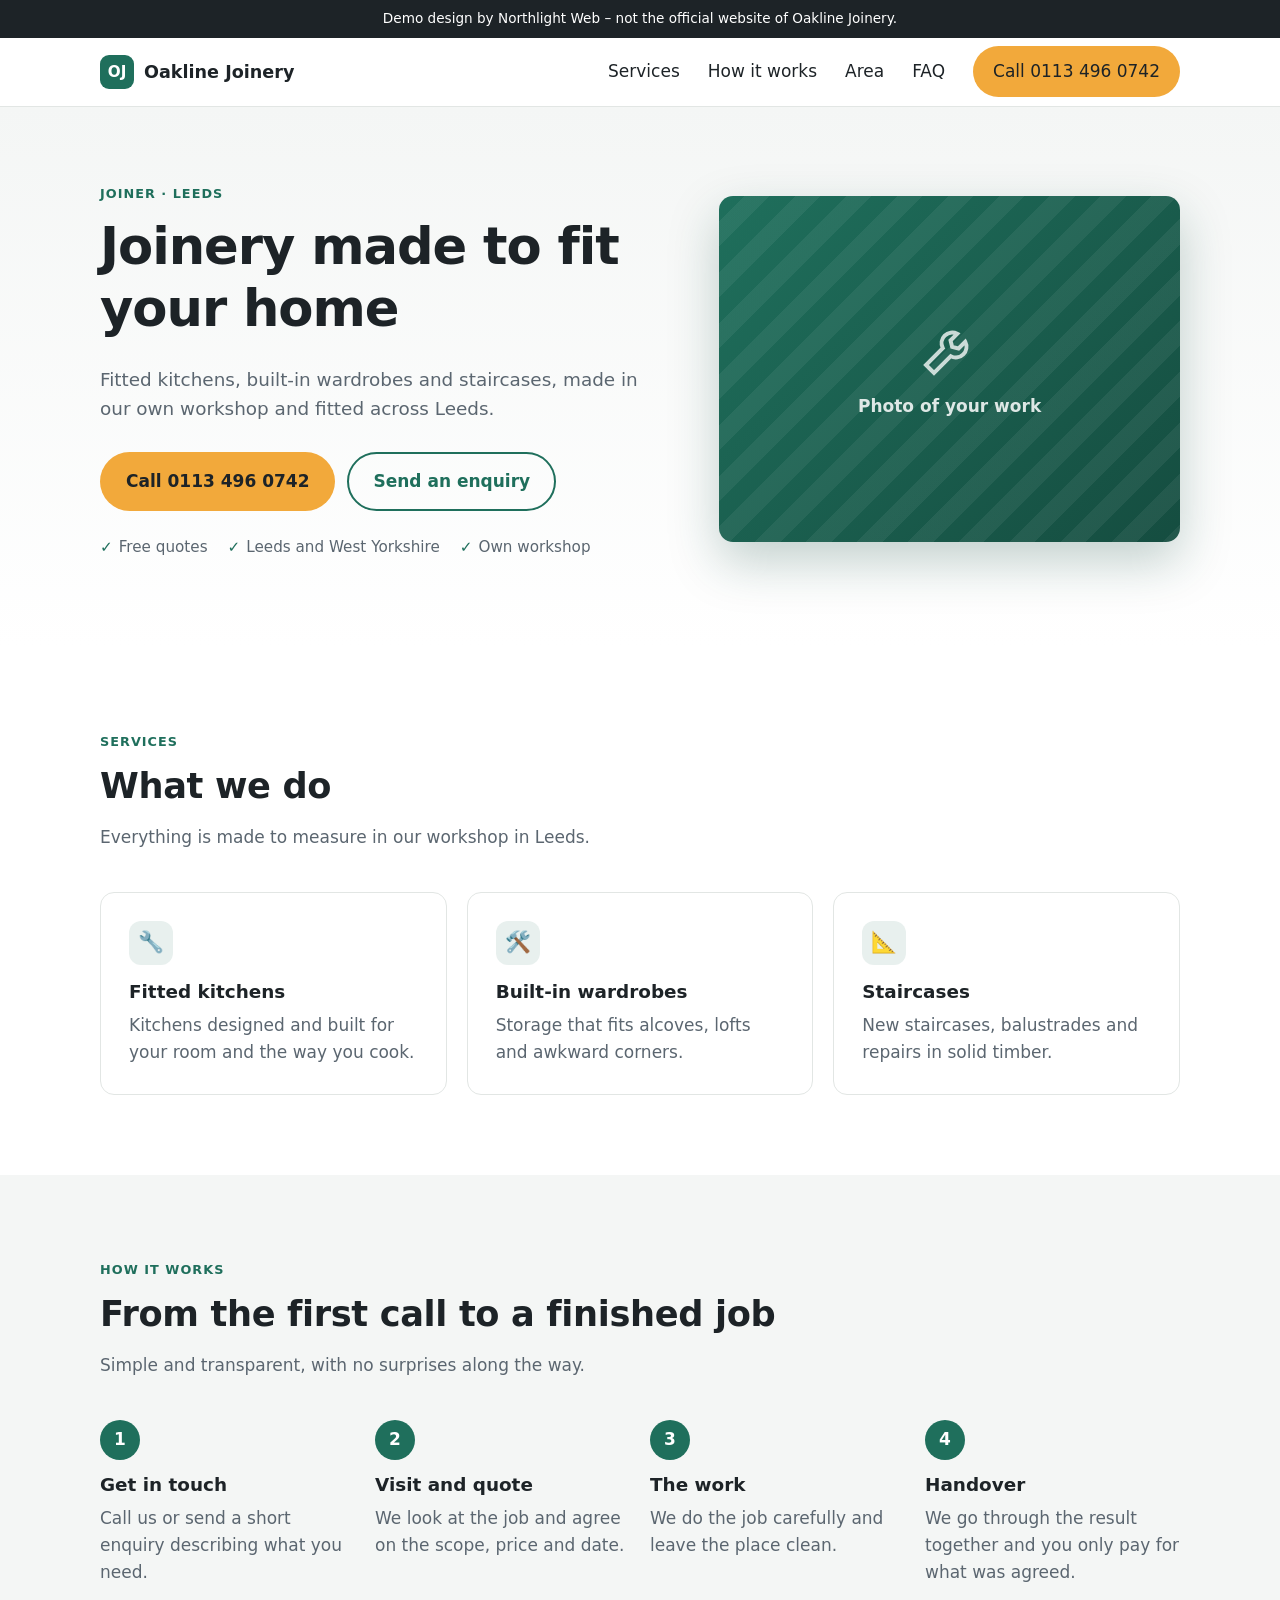
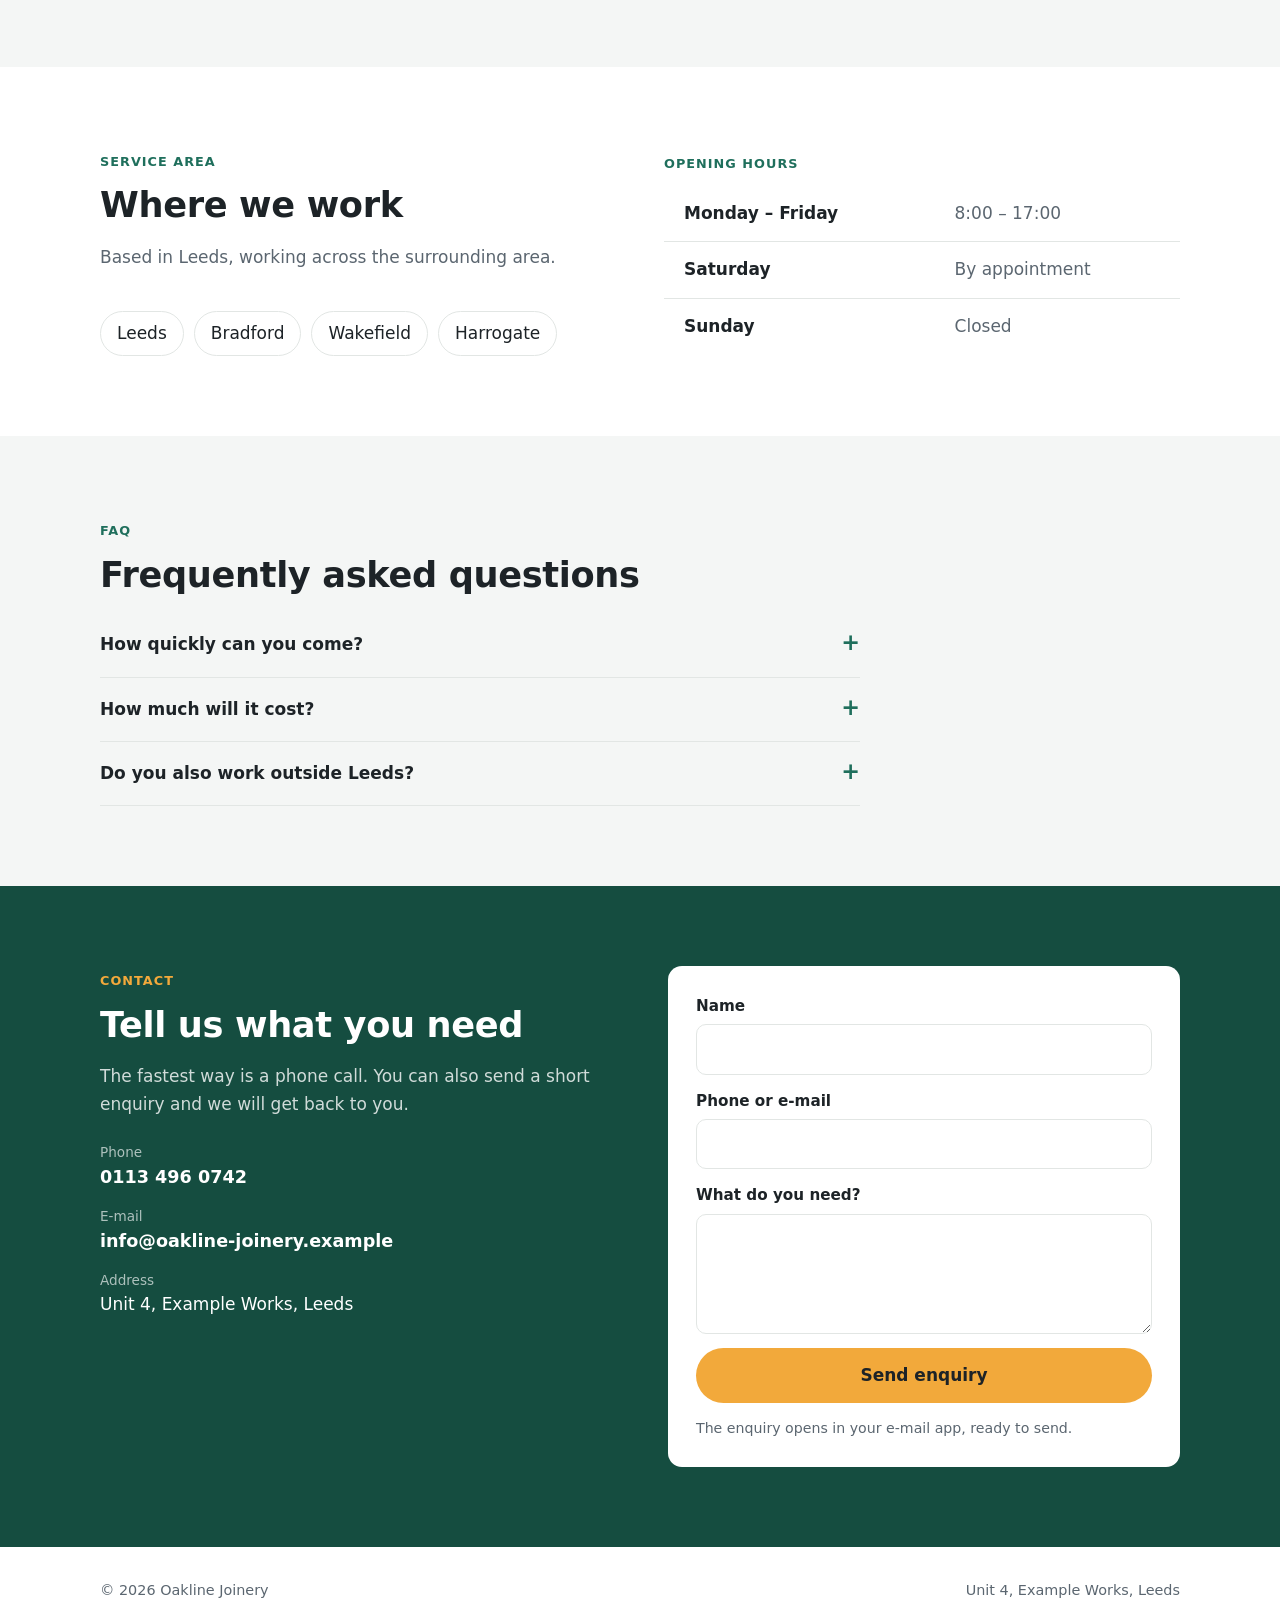
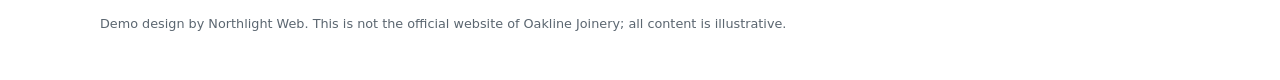
<file: examples/2026-11-23-joiners-leeds/demos/oakline-joinery-leeds/index.html>
<!doctype html>
<html lang="en">
<head>
  <meta charset="utf-8">
  <meta name="viewport" content="width=device-width, initial-scale=1">
  <title>Oakline Joinery – Joiner in Leeds</title>
  <meta name="description" content="Oakline Joinery: Joiner in Leeds and the surrounding area. Fitted kitchens, built-in wardrobes and staircases, made in our own workshop and fitted across Leeds.">
  <meta name="robots" content="noindex,nofollow">
  <link rel="stylesheet" href="style.css">
</head>
<body>

  <!-- DEMO LABEL: keep it. Agent 3 fills in both names. -->
  <div class="demo-banner" role="note">
    Demo design by Northlight Web – not the official website of Oakline Joinery.
  </div>

  <header class="header">
    <div class="container header__inner">
      <a class="logo" href="#top" aria-label="Oakline Joinery – home">
        <span class="logo__mark" aria-hidden="true">OJ</span>
        <span>Oakline Joinery</span>
      </a>
      <button class="nav-toggle" aria-label="Menu" aria-expanded="false" aria-controls="nav">
        <span></span><span></span><span></span>
      </button>
      <nav class="nav" id="nav">
        <a href="#services">Services</a>
        <a href="#process">How it works</a>
        <a href="#area">Area</a>
        <a href="#faq">FAQ</a>
        <a class="btn btn--primary" href="tel:+441134960742">Call 0113 496 0742</a>
      </nav>
    </div>
  </header>

  <main id="top">

    <!-- HERO -->
    <section class="hero">
      <div class="container hero__inner">
        <div>
          <span class="eyebrow">Joiner · Leeds</span>
          <h1>Joinery made to fit your home</h1>
          <p class="hero__lead">Fitted kitchens, built-in wardrobes and staircases, made in our own workshop and fitted across Leeds.</p>
          <div class="hero__actions">
            <a class="btn btn--primary" href="tel:+441134960742">Call 0113 496 0742</a>
            <a class="btn btn--ghost" href="#contact">Send an enquiry</a>
          </div>
          <!-- Only verified facts, e.g. service area, opening hours, free quote. Remove items you cannot verify. -->
          <ul class="hero__facts">
            <li>Free quotes</li>
            <li>Leeds and West Yorkshire</li>
            <li>Own workshop</li>
          </ul>
        </div>
        <!-- PLACEHOLDER IMAGE: replace only with a photo the client provides. -->
        <div class="placeholder" role="img" aria-label="Placeholder for a photo of the client's work">
          <div>
            <svg viewBox="0 0 24 24" fill="none" stroke="currentColor" stroke-width="1.5" aria-hidden="true">
              <path d="M14.7 6.3a4 4 0 0 0-5.4 5.4L3 18l3 3 6.3-6.3a4 4 0 0 0 5.4-5.4l-2.5 2.5-2.4-.6-.6-2.4z"/>
            </svg>
            Photo of your work
          </div>
        </div>
      </div>
    </section>

    <!-- SERVICES: one card per verified service; add or remove cards as needed. -->
    <section class="section" id="services">
      <div class="container">
        <span class="eyebrow">Services</span>
        <h2>What we do</h2>
        <p class="section__intro">Everything is made to measure in our workshop in Leeds.</p>
        <div class="grid grid--3">
          <article class="card">
            <div class="card__icon" aria-hidden="true">🔧</div>
            <h3>Fitted kitchens</h3>
            <p>Kitchens designed and built for your room and the way you cook.</p>
          </article>
          <article class="card">
            <div class="card__icon" aria-hidden="true">🛠️</div>
            <h3>Built-in wardrobes</h3>
            <p>Storage that fits alcoves, lofts and awkward corners.</p>
          </article>
          <article class="card">
            <div class="card__icon" aria-hidden="true">📐</div>
            <h3>Staircases</h3>
            <p>New staircases, balustrades and repairs in solid timber.</p>
          </article>
        </div>
      </div>
    </section>

    <!-- PROCESS: generic, safe to keep; adjust wording to the trade. -->
    <section class="section section--soft" id="process">
      <div class="container">
        <span class="eyebrow">How it works</span>
        <h2>From the first call to a finished job</h2>
        <p class="section__intro">Simple and transparent, with no surprises along the way.</p>
        <ol class="steps">
          <li><h3>Get in touch</h3><p>Call us or send a short enquiry describing what you need.</p></li>
          <li><h3>Visit and quote</h3><p>We look at the job and agree on the scope, price and date.</p></li>
          <li><h3>The work</h3><p>We do the job carefully and leave the place clean.</p></li>
          <li><h3>Handover</h3><p>We go through the result together and you only pay for what was agreed.</p></li>
        </ol>
      </div>
    </section>

    <!-- AREA + HOURS: remove the table if opening hours are unknown. -->
    <section class="section" id="area">
      <div class="container area">
        <div>
          <span class="eyebrow">Service area</span>
          <h2>Where we work</h2>
          <p class="section__intro">Based in Leeds, working across the surrounding area.</p>
          <ul class="tags">
            <li>Leeds</li>
            <li>Bradford</li>
            <li>Wakefield</li>
            <li>Harrogate</li>
          </ul>
        </div>
        <table class="hours">
          <caption class="eyebrow" style="caption-side: top; text-align: left;">Opening hours</caption>
          <tbody>
            <tr><th scope="row">Monday – Friday</th><td>8:00 – 17:00</td></tr>
            <tr><th scope="row">Saturday</th><td>By appointment</td></tr>
            <tr><th scope="row">Sunday</th><td>Closed</td></tr>
          </tbody>
        </table>
      </div>
    </section>

    <!-- FAQ: answers must be generic or verified; never invent prices or guarantees. -->
    <section class="section section--soft" id="faq">
      <div class="container">
        <span class="eyebrow">FAQ</span>
        <h2>Frequently asked questions</h2>
        <div class="faq">
          <details>
            <summary>How quickly can you come?</summary>
            <p>Call us and we will agree on a date that suits you.</p>
          </details>
          <details>
            <summary>How much will it cost?</summary>
            <p>Every job is different. After a short visit or a few photos we will give you a quote before any work starts.</p>
          </details>
          <details>
            <summary>Do you also work outside Leeds?</summary>
            <p>Yes, we cover Leeds and the surrounding area. Just ask.</p>
          </details>
        </div>
      </div>
    </section>

    <!-- CONTACT: the form opens the visitor's e-mail client, no back end needed. -->
    <section class="section contact" id="contact">
      <div class="container contact__inner">
        <div>
          <span class="eyebrow">Contact</span>
          <h2>Tell us what you need</h2>
          <p class="contact__lead">The fastest way is a phone call. You can also send a short enquiry and we will get back to you.</p>
          <ul class="contact__list">
            <li><span>Phone</span><a href="tel:+441134960742">0113 496 0742</a></li>
            <li><span>E-mail</span><a href="mailto:info@oakline-joinery.example">info@oakline-joinery.example</a></li>
            <li><span>Address</span>Unit 4, Example Works, Leeds</li>
          </ul>
        </div>
        <form class="form" id="enquiry">
          <label>Name
            <input name="name" autocomplete="name" required>
          </label>
          <label>Phone or e-mail
            <input name="reply" autocomplete="tel" required>
          </label>
          <label>What do you need?
            <textarea name="message" required></textarea>
          </label>
          <button class="btn btn--primary" type="submit">Send enquiry</button>
          <small>The enquiry opens in your e-mail app, ready to send.</small>
        </form>
      </div>
    </section>

  </main>

  <footer class="footer">
    <div class="container footer__inner">
      <span>© 2026 Oakline Joinery</span>
      <span>Unit 4, Example Works, Leeds</span>
      <p class="footer__demo">
        Demo design by Northlight Web. This is not the official website of Oakline Joinery; all content is illustrative.
      </p>
    </div>
  </footer>

  <a class="btn btn--primary call-fab" href="tel:+441134960742">Call 0113 496 0742</a>

  <script>
    // Mobile menu
    const toggle = document.querySelector('.nav-toggle');
    const nav = document.getElementById('nav');
    toggle.addEventListener('click', () => {
      const open = nav.classList.toggle('is-open');
      toggle.setAttribute('aria-expanded', open);
    });
    nav.addEventListener('click', e => {
      if (e.target.tagName === 'A') { nav.classList.remove('is-open'); toggle.setAttribute('aria-expanded', false); }
    });

    // Enquiry form via mailto: (works as a static page)
    document.getElementById('enquiry').addEventListener('submit', e => {
      e.preventDefault();
      const f = e.target;
      const body = `${f.message.value}\n\n${f.name.value}\n${f.reply.value}`;
      location.href = 'mailto:info@oakline-joinery.example?subject=' + encodeURIComponent('Enquiry from the website') +
        '&body=' + encodeURIComponent(body);
    });
  </script>
</body>
</html>
</file>
<file: examples/2026-11-23-joiners-leeds/demos/oakline-joinery-leeds/style.css>
/* Sample landing page template for web-outreach-demo.
   Change the palette in :root to match the client's brand. */

:root {
  --brand: #1f6f5c;
  --brand-dark: #154d40;
  --accent: #f2a93b;
  --ink: #1d2327;
  --muted: #5b6670;
  --bg: #ffffff;
  --bg-soft: #f4f6f5;
  --line: #e2e6e4;
  --radius: 14px;
  --max: 1120px;
  --font: system-ui, -apple-system, "Segoe UI", Roboto, "Helvetica Neue", Arial, sans-serif;
}

*, *::before, *::after { box-sizing: border-box; }

html { scroll-behavior: smooth; }

body {
  margin: 0;
  font-family: var(--font);
  font-size: 17px;
  line-height: 1.6;
  color: var(--ink);
  background: var(--bg);
}

img { max-width: 100%; display: block; }
a { color: var(--brand); }
h1, h2, h3 { line-height: 1.2; margin: 0 0 .5em; }
h1 { font-size: clamp(2rem, 5vw, 3.2rem); letter-spacing: -.02em; }
h2 { font-size: clamp(1.6rem, 3.5vw, 2.2rem); letter-spacing: -.01em; }
h3 { font-size: 1.15rem; }
p { margin: 0 0 1em; }

.container { width: 100%; max-width: var(--max); margin: 0 auto; padding: 0 20px; }
.section { padding: 80px 0; }
.section--soft { background: var(--bg-soft); }
.section__intro { max-width: 640px; color: var(--muted); margin-bottom: 40px; }
.eyebrow {
  display: inline-block;
  font-size: .8rem;
  font-weight: 700;
  letter-spacing: .08em;
  text-transform: uppercase;
  color: var(--brand);
  margin-bottom: 12px;
}

/* Buttons */
.btn {
  display: inline-flex;
  align-items: center;
  gap: 8px;
  padding: 14px 24px;
  border-radius: 999px;
  font-weight: 600;
  text-decoration: none;
  border: 2px solid transparent;
  transition: background .15s, color .15s, border-color .15s;
}
.btn--primary { background: var(--accent); color: var(--ink); }
.btn--primary:hover { background: #e39a2a; }
.btn--ghost { border-color: currentColor; color: var(--brand); }
.btn--ghost:hover { background: var(--brand); border-color: var(--brand); color: #fff; }
.btn--light { color: #fff; }
.btn--light:hover { background: #fff; color: var(--brand-dark); border-color: #fff; }

/* Demo banner */
.demo-banner {
  background: var(--ink);
  color: #fff;
  font-size: .85rem;
  text-align: center;
  padding: 8px 20px;
}

/* Header */
.header {
  position: sticky;
  top: 0;
  z-index: 10;
  background: rgba(255, 255, 255, .95);
  backdrop-filter: blur(6px);
  border-bottom: 1px solid var(--line);
}
.header__inner { display: flex; align-items: center; justify-content: space-between; gap: 16px; height: 68px; }
.logo { display: flex; align-items: center; gap: 10px; font-weight: 800; font-size: 1.1rem; color: var(--ink); text-decoration: none; }
.logo__mark {
  width: 34px; height: 34px; border-radius: 9px;
  background: var(--brand); color: #fff;
  display: grid; place-items: center; font-size: .95rem;
}
.nav { display: flex; align-items: center; gap: 28px; }
.nav a { color: var(--ink); text-decoration: none; font-weight: 500; }
.nav a:hover { color: var(--brand); }
.nav .btn { padding: 10px 18px; }
.nav-toggle { display: none; background: none; border: 0; padding: 8px; cursor: pointer; }
.nav-toggle span { display: block; width: 24px; height: 2px; background: var(--ink); margin: 5px 0; }

/* Hero */
.hero { padding: 72px 0 88px; background: linear-gradient(180deg, var(--bg-soft), var(--bg)); }
.hero__inner { display: grid; grid-template-columns: 1.1fr .9fr; gap: 56px; align-items: center; }
.hero__lead { font-size: 1.15rem; color: var(--muted); max-width: 560px; }
.hero__actions { display: flex; flex-wrap: wrap; gap: 12px; margin: 28px 0 24px; }
.hero__facts { display: flex; flex-wrap: wrap; gap: 8px 20px; list-style: none; padding: 0; margin: 0; color: var(--muted); font-size: .95rem; }
.hero__facts li::before { content: "✓"; color: var(--brand); font-weight: 700; margin-right: 6px; }

/* Placeholder image: replaced by a real photo only if the client provides one */
.placeholder {
  aspect-ratio: 4 / 3;
  border-radius: var(--radius);
  background:
    repeating-linear-gradient(135deg, transparent 0 18px, rgba(255, 255, 255, .06) 18px 36px),
    linear-gradient(135deg, var(--brand), var(--brand-dark));
  color: rgba(255, 255, 255, .85);
  display: grid;
  place-items: center;
  text-align: center;
  font-weight: 600;
  padding: 24px;
  box-shadow: 0 20px 50px rgba(21, 77, 64, .25);
}
.placeholder svg { display: block; width: 64px; height: 64px; margin: 0 auto 12px; opacity: .9; }

/* Cards */
.grid { display: grid; gap: 20px; }
.grid--3 { grid-template-columns: repeat(3, 1fr); }
.card {
  background: var(--bg);
  border: 1px solid var(--line);
  border-radius: var(--radius);
  padding: 28px;
}
.card__icon {
  width: 44px; height: 44px; border-radius: 12px;
  background: rgba(31, 111, 92, .1); color: var(--brand);
  display: grid; place-items: center; font-size: 1.3rem; margin-bottom: 16px;
}
.card p { color: var(--muted); margin: 0; }

/* Steps */
.steps { counter-reset: step; display: grid; grid-template-columns: repeat(4, 1fr); gap: 20px; list-style: none; padding: 0; margin: 0; }
.steps li { counter-increment: step; }
.steps li::before {
  content: counter(step);
  display: grid; place-items: center;
  width: 40px; height: 40px; border-radius: 50%;
  background: var(--brand); color: #fff; font-weight: 700;
  margin-bottom: 14px;
}
.steps p { color: var(--muted); margin: 0; }

/* Area */
.area { display: grid; grid-template-columns: 1fr 1fr; gap: 48px; align-items: center; }
.tags { display: flex; flex-wrap: wrap; gap: 10px; list-style: none; padding: 0; margin: 0; }
.tags li { background: var(--bg); border: 1px solid var(--line); border-radius: 999px; padding: 8px 16px; font-weight: 500; }
.hours { width: 100%; border-collapse: collapse; background: var(--bg); border-radius: var(--radius); overflow: hidden; }
.hours th, .hours td { text-align: left; padding: 14px 20px; border-bottom: 1px solid var(--line); }
.hours tr:last-child th, .hours tr:last-child td { border-bottom: 0; }
.hours th { font-weight: 600; }
.hours td { color: var(--muted); }

/* FAQ */
.faq { max-width: 760px; }
.faq details { border-bottom: 1px solid var(--line); padding: 18px 0; }
.faq summary { font-weight: 600; cursor: pointer; list-style: none; display: flex; justify-content: space-between; gap: 16px; }
.faq summary::-webkit-details-marker { display: none; }
.faq summary::after { content: "+"; color: var(--brand); font-size: 1.4rem; line-height: 1; }
.faq details[open] summary::after { content: "–"; }
.faq details p { color: var(--muted); margin: 12px 0 0; }

/* Contact */
.contact { background: var(--brand-dark); color: #fff; }
.contact .eyebrow { color: var(--accent); }
.contact__inner { display: grid; grid-template-columns: 1fr 1fr; gap: 56px; }
.contact__lead { color: rgba(255, 255, 255, .8); }
.contact__list { list-style: none; padding: 0; margin: 24px 0 0; display: grid; gap: 14px; }
.contact__list a { color: #fff; font-weight: 600; font-size: 1.1rem; text-decoration: none; }
.contact__list span { display: block; font-size: .85rem; color: rgba(255, 255, 255, .65); }
.form { background: #fff; color: var(--ink); border-radius: var(--radius); padding: 28px; display: grid; gap: 14px; }
.form label { display: grid; gap: 6px; font-weight: 600; font-size: .95rem; }
.form input, .form textarea {
  font: inherit; font-weight: 400;
  padding: 12px 14px; border: 1px solid var(--line); border-radius: 10px;
}
.form input:focus, .form textarea:focus { outline: 2px solid var(--brand); outline-offset: 1px; border-color: var(--brand); }
.form textarea { min-height: 120px; resize: vertical; }
.form .btn { justify-content: center; border: 0; cursor: pointer; font: inherit; font-weight: 600; }
.form small { color: var(--muted); }

/* Footer */
.footer { padding: 32px 0; font-size: .9rem; color: var(--muted); }
.footer__inner { display: flex; flex-wrap: wrap; justify-content: space-between; gap: 12px; }
.footer__demo { width: 100%; font-size: .8rem; }

/* Sticky call button on mobile */
.call-fab { display: none; }

@media (max-width: 900px) {
  .hero__inner, .area, .contact__inner { grid-template-columns: 1fr; gap: 40px; }
  .grid--3 { grid-template-columns: 1fr 1fr; }
  .steps { grid-template-columns: 1fr 1fr; }
}

@media (max-width: 700px) {
  body { font-size: 16px; }
  .section { padding: 56px 0; }
  .hero { padding: 48px 0 56px; }
  .grid--3, .steps { grid-template-columns: 1fr; }
  .nav-toggle { display: block; }
  .nav {
    display: none;
    position: absolute; top: 68px; left: 0; right: 0;
    flex-direction: column; align-items: stretch; gap: 0;
    background: #fff; border-bottom: 1px solid var(--line); padding: 8px 20px 20px;
  }
  .nav.is-open { display: flex; }
  .nav a { padding: 12px 0; }
  .nav .btn { margin-top: 8px; justify-content: center; }
  .call-fab {
    display: flex; justify-content: center;
    position: fixed; left: 16px; right: 16px; bottom: 16px; z-index: 20;
    box-shadow: 0 10px 30px rgba(0, 0, 0, .2);
  }
  .footer { padding-bottom: 96px; }
}
</file>
